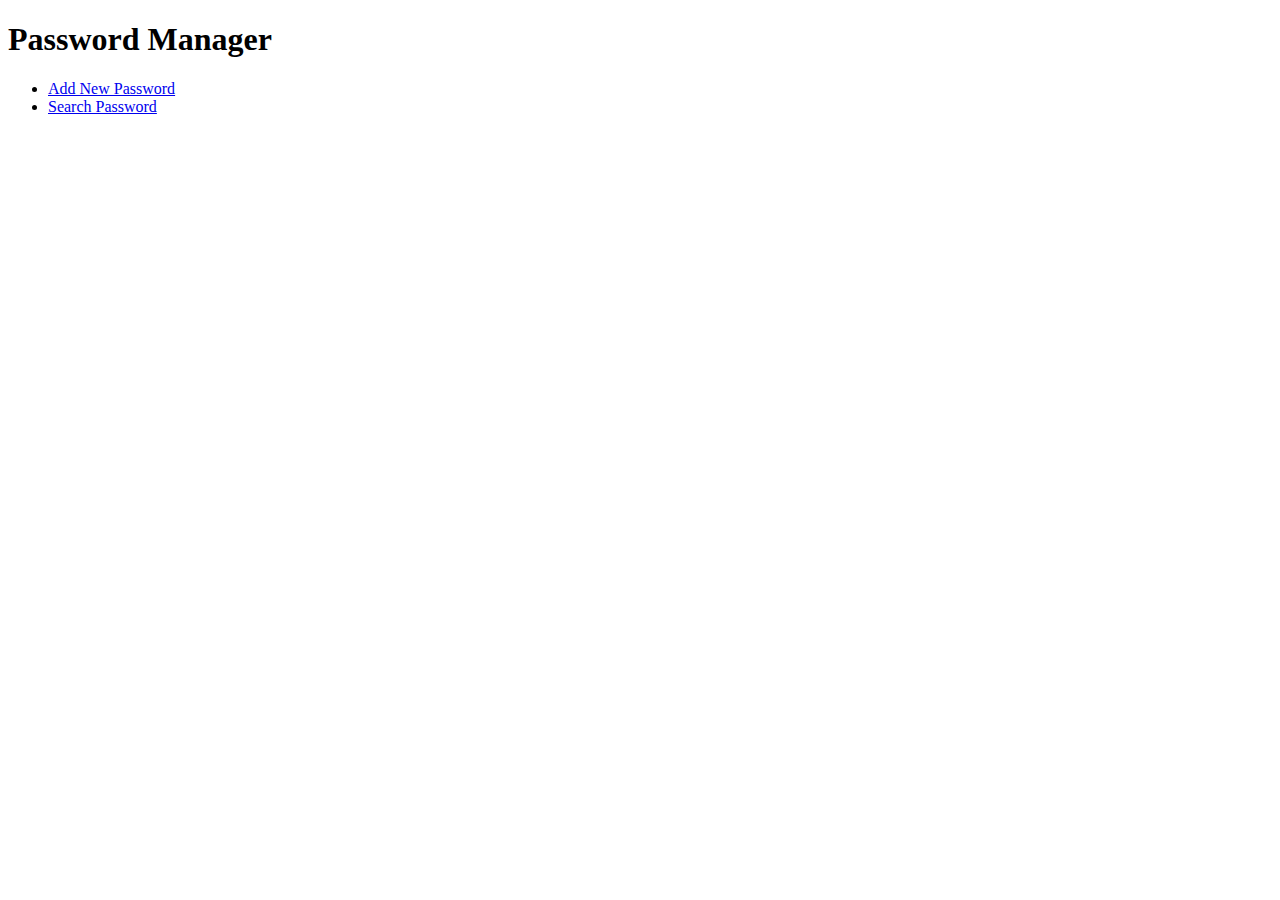
<file: templates/index.html>
<!DOCTYPE html>
<html>
<head>
  <title>Password Manager</title>
</head>
<body>
  <h1>Password Manager</h1>
  <ul>
    <li><a href="/add">Add New Password</a></li>
    <li><a href="/search">Search Password</a></li>
  </ul>
</body>
</html>
</file>
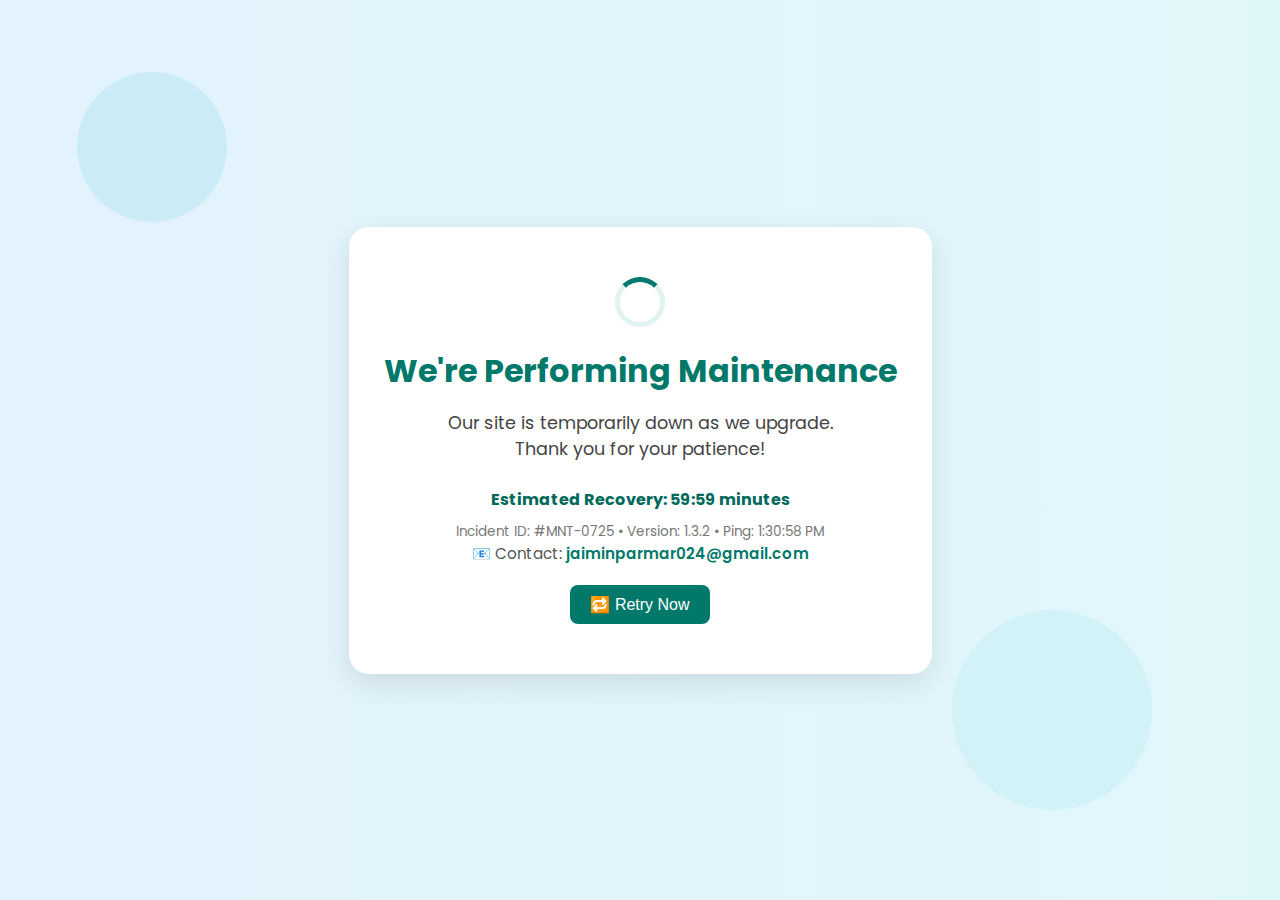
<file: templates/maintenance.html>
<!DOCTYPE html>
<html lang="en">
<head>
  <!-- ✅ Basic Meta -->
  <meta charset="UTF-8" />
  <meta name="viewport" content="width=device-width, initial-scale=1.0" />
  <meta name="robots" content="noindex, nofollow" />
  <meta name="description" content="Our website is temporarily down for maintenance. We'll be back shortly. Contact: jaiminparmar024@gmail.com" />
  <meta name="theme-color" content="#00796b" />
  <meta http-equiv="Retry-After" content="3600" />
  <link rel="canonical" href="https://jaiminparmar.onrender.com/" />
  <meta name="language" content="en" />
  <meta name="geo.region" content="IN" />
  <meta name="geo.placename" content="India" />
  <meta name="geo.position" content="23.0225;72.5714" />
  <meta name="ICBM" content="23.0225, 72.5714" />

  <title>🚧 Maintenance Mode | Jaimin Parmar</title>

  <!-- ✅ Open Graph -->
  <meta property="og:locale" content="en_IN" />
  <meta property="og:type" content="website" />
  <meta property="og:title" content="Website Under Maintenance - Jaimin Parmar" />
  <meta property="og:description" content="We are currently upgrading. Please check back soon!" />
  <meta property="og:url" content="https://jaiminparmar.onrender.com" />
  <meta property="og:image" content="https://jaiminparmar.onrender.com/static/logo.png" />
  <meta property="og:site_name" content="Jaimin Parmar" />
  <meta property="article:publisher" content="https://www.facebook.com/yourprofile" />

  <!-- ✅ Twitter Card -->
  <meta name="twitter:card" content="summary_large_image" />
  <meta name="twitter:title" content="Website Under Maintenance - Jaimin Parmar" />
  <meta name="twitter:description" content="We are currently upgrading. Please check back soon!" />
  <meta name="twitter:image" content="https://jaiminparmar.onrender.com/static/logo.png" />
  <meta name="twitter:site" content="@jaiminparmar" />
  <meta name="twitter:creator" content="@jaiminparmar" />

  <!-- ✅ Google / Bing Verification (optional) -->
  <meta name="google-site-verification" content="YOUR-GOOGLE-CODE-HERE" />
  <meta name="msvalidate.01" content="YOUR-BING-CODE-HERE" />

  <!-- ✅ Schema.org Structured Data -->
  <script type="application/ld+json">
  {
    "@context": "https://schema.org",
    "@graph": [
      {
        "@type": "WebSite",
        "@id": "https://jaiminparmar.onrender.com/#website",
        "url": "https://jaiminparmar.onrender.com",
        "name": "Jaimin Parmar",
        "author": {
          "@type": "Person",
          "name": "Jaimin Parmar",
          "email": "mailto:jaiminparmar024@gmail.com"
        },
        "inLanguage": "en",
        "publisher": {
          "@type": "Organization",
          "name": "Jaimin Parmar",
          "url": "https://jaiminparmar.onrender.com",
          "logo": {
            "@type": "ImageObject",
            "url": "https://jaiminparmar.onrender.com/static/logo.png"
          }
        }
      },
      {
        "@type": "WebPage",
        "@id": "https://jaiminparmar.onrender.com/#webpage",
        "url": "https://jaiminparmar.onrender.com",
        "name": "Maintenance Mode",
        "description": "This site is temporarily under maintenance. We'll be back shortly.",
        "isPartOf": { "@id": "https://jaiminparmar.onrender.com/#website" },
        "dateModified": "2025-07-12",
        "inLanguage": "en"
      }
    ]
  }
  </script>

  <!-- ✅ Font Preconnect -->
  <link rel="preconnect" href="https://fonts.googleapis.com">
  <link rel="preconnect" href="https://fonts.gstatic.com" crossorigin>
  <link href="https://fonts.googleapis.com/css2?family=Poppins:wght@400;600&display=swap" rel="stylesheet">

  <!-- ✅ Add your full CSS & body here (unchanged from your design) -->
   <style>
    * { margin: 0; padding: 0; box-sizing: border-box; }
    body {
      font-family: 'Poppins', sans-serif;
      background: linear-gradient(to right, #e3f2fd, #e0f7fa);
      display: flex;
      align-items: center;
      justify-content: center;
      height: 100vh;
      text-align: center;
      overflow: hidden;
      transition: background 0.3s ease;
    }
    @media (prefers-color-scheme: dark) {
      body {
        background: #121212;
        color: #eee;
      }
      .container {
        background: #1e1e1e;
        box-shadow: 0 10px 30px rgba(0,0,0,0.5);
      }
    }

    .container {
      background: #fff;
      padding: 50px 35px;
      border-radius: 20px;
      box-shadow: 0 10px 30px rgba(0, 0, 0, 0.1);
      max-width: 600px;
      z-index: 2;
      animation: fadeIn 1s ease;
      position: relative;
    }

    .loader {
      border: 5px solid #e0f2f1;
      border-top: 5px solid #00796b;
      border-radius: 50%;
      width: 50px;
      height: 50px;
      animation: spin 1s linear infinite;
      margin: 0 auto 20px;
    }

    h1 {
      color: #00796b;
      font-size: 2rem;
      margin-bottom: 15px;
    }

    p {
      color: #444;
      font-size: 1.1rem;
      margin-bottom: 25px;
    }

    .email {
      font-size: 0.95rem;
      color: #555;
    }

    .email a {
      color: #00796b;
      text-decoration: none;
      font-weight: 600;
    }

    .email a:hover {
      text-decoration: underline;
    }

    .countdown {
      margin: 20px 0 10px;
      font-weight: bold;
      color: #00695c;
    }

    .meta-status {
      font-size: 0.85rem;
      color: #777;
    }

    .btn-home {
      margin-top: 20px;
      padding: 10px 20px;
      font-size: 1rem;
      border: none;
      border-radius: 8px;
      background-color: #00796b;
      color: white;
      cursor: pointer;
      transition: background 0.3s ease;
    }

    .btn-home:hover {
      background-color: #004d40;
    }

    @keyframes spin {
      0% { transform: rotate(0deg); }
      100% { transform: rotate(360deg); }
    }

    @keyframes fadeIn {
      from { opacity: 0; transform: translateY(10px); }
      to { opacity: 1; transform: translateY(0); }
    }

    /* Background Elements */
    .bg-circle {
      position: absolute;
      border-radius: 50%;
      opacity: 0.1;
      animation: float 6s ease-in-out infinite alternate;
    }

    .circle1 {
      width: 150px; height: 150px;
      background: #00acc1;
      top: 8%; left: 6%;
    }

    .circle2 {
      width: 200px; height: 200px;
      background: #4dd0e1;
      bottom: 10%; right: 10%;
      animation-delay: 2s;
    }

    @keyframes float {
      from { transform: translateY(0); }
      to { transform: translateY(-25px); }
    }

    @media (max-width: 500px) {
      h1 { font-size: 1.5rem; }
    }
  </style>
</head>
<body>
  <!-- 🔧 Your existing loader, container, countdown, and script code stays same here -->


  <!-- 🔵 Floating Background -->
  <div class="bg-circle circle1"></div>
  <div class="bg-circle circle2"></div>

  <!-- 🛠️ Maintenance Box -->
  <div class="container">
    <div class="loader"></div>
    <h1>We're Performing Maintenance</h1>
    <p>Our site is temporarily down as we upgrade.<br>Thank you for your patience!</p>

    <div class="countdown">Estimated Recovery: <span id="timer">59:59</span> minutes</div>
    <div class="meta-status">
      Incident ID: #MNT-0725 • Version: 1.3.2 • Ping: <span id="pingTime">--:--:--</span>
    </div>

    <div class="email">
      📧 Contact: <a href="mailto:jaiminparmar024@gmail.com">jaiminparmar024@gmail.com</a>
    </div>

    <button class="btn-home" onclick="location.reload()">🔁 Retry Now</button>
  </div>

  <script>
    // Countdown Timer
    let minutes = 59;
    let seconds = 59;
    const timer = document.getElementById("timer");

    setInterval(() => {
      if (seconds === 0) {
        if (minutes === 0) return;
        minutes--;
        seconds = 59;
      } else {
        seconds--;
      }
      timer.textContent = `${String(minutes).padStart(2, '0')}:${String(seconds).padStart(2, '0')}`;
    }, 1000);

    // Ping Clock
    function updatePingTime() {
      const now = new Date();
      const time = now.toLocaleTimeString();
      document.getElementById("pingTime").textContent = time;
    }
    updatePingTime();
    setInterval(updatePingTime, 60000);
  </script>




</body>
</html>
</file>
